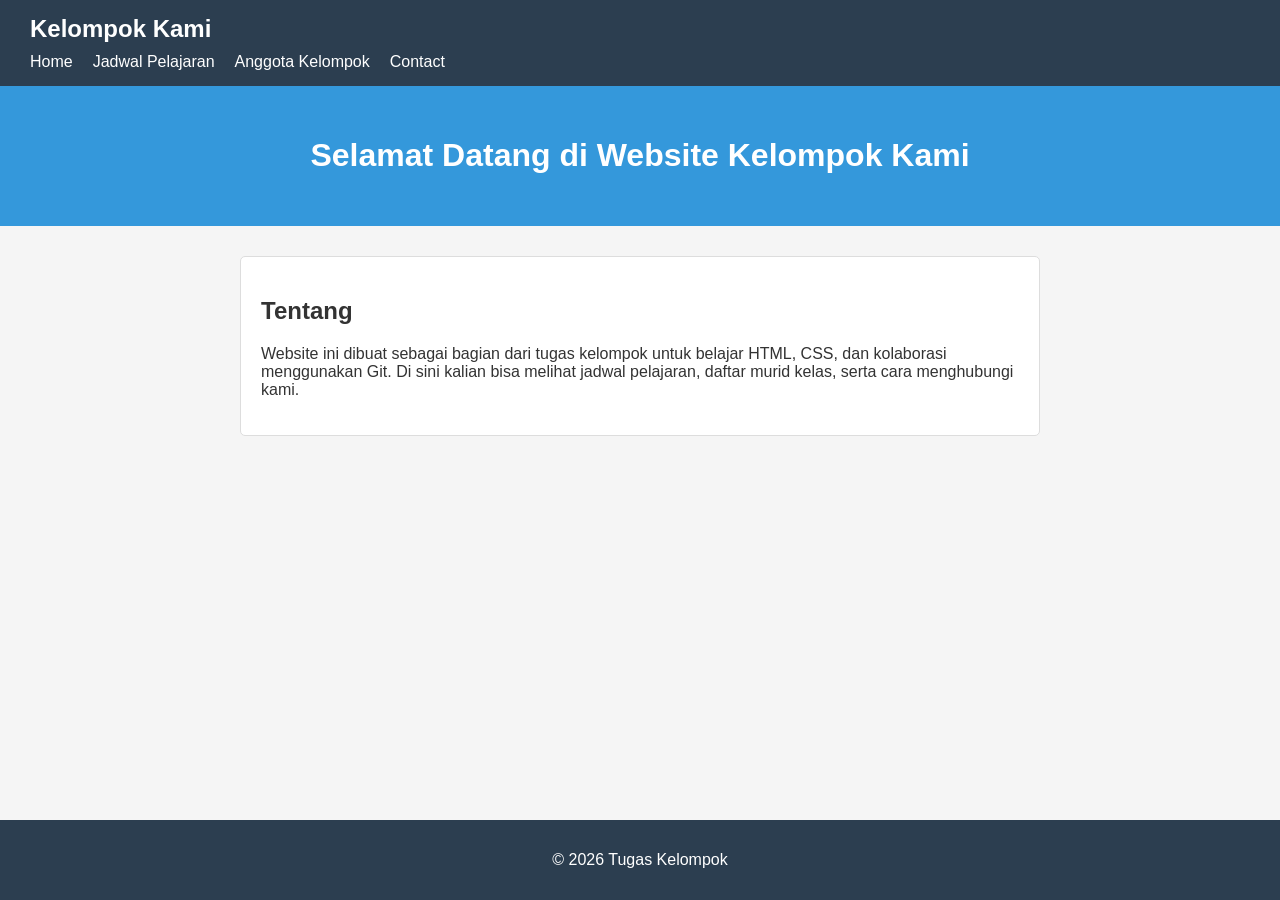
<file: index.html>
<!DOCTYPE html>
<html lang="id">
<head>
  <meta charset="UTF-8">
  <title>Website Kelompok Kami</title>
  <link rel="stylesheet" href="style.css">
</head>
<body>

  <nav>
    <h2>Kelompok Kami</h2>
    <ul>
      <li><a href="index.html">Home</a></li>
      <li><a href="jadwal.html">Jadwal Pelajaran</a></li>
      <li><a href="murid.html">Anggota Kelompok</a></li>
      <li><a href="contact.html">Contact</a></li>
    </ul>
  </nav>

  <header>
    <h1>Selamat Datang di Website Kelompok Kami</h1>
    <p></p>
  </header>

  <main>
    <section>
      <h2>Tentang</h2>
      <p>
        Website ini dibuat sebagai bagian dari tugas kelompok untuk belajar
        HTML, CSS, dan kolaborasi menggunakan Git. Di sini kalian bisa melihat
        jadwal pelajaran, daftar murid kelas, serta cara menghubungi kami.
      </p>
    </section>
  </main>

  <footer>
    <p>&copy; 2026 Tugas Kelompok</p>
  </footer>

</body>
</html>
</file>
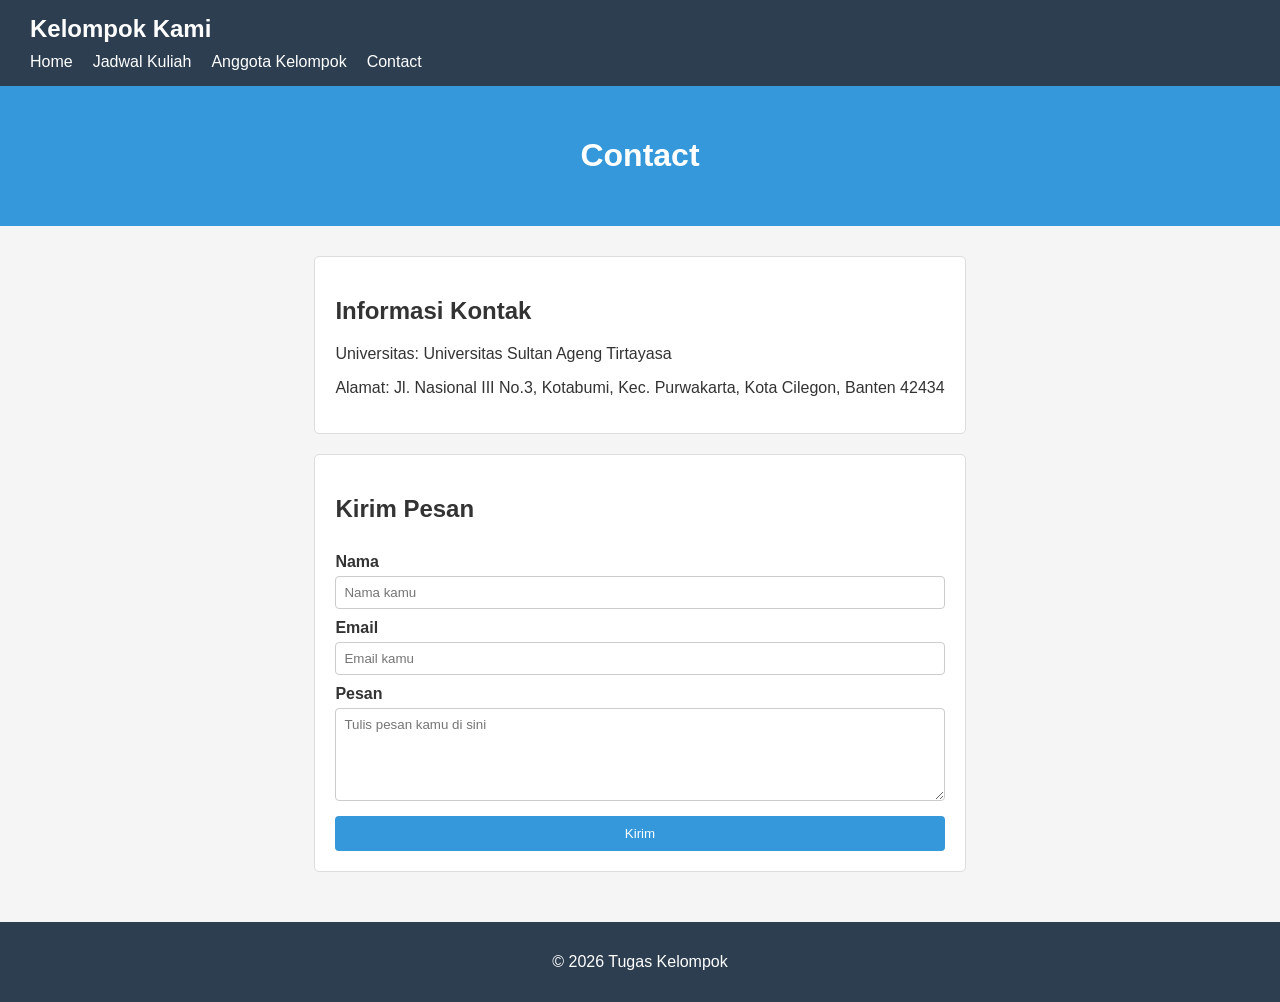
<file: contact.html>
<!DOCTYPE html>
<html lang="id">
<head>
  <meta charset="UTF-8">
  <title>Contact</title>
  <link rel="stylesheet" href="style.css">
</head>
<body>

  <nav>
    <h2>Kelompok Kami</h2>
    <ul>
      <li><a href="index.html">Home</a></li>
      <li><a href="jadwal.html">Jadwal Kuliah</a></li>
      <li><a href="murid.html">Anggota Kelompok</a></li>
      <li><a href="contact.html">Contact</a></li>
    </ul>
  </nav>

  <header>
    <h1>Contact</h1>
  </header>

  <main>
    <section>
      <h2>Informasi Kontak</h2>
      <p>Universitas: Universitas Sultan Ageng Tirtayasa</p>
      <p>Alamat: Jl. Nasional III No.3, Kotabumi, Kec. Purwakarta, Kota Cilegon, Banten 42434</p>
    
    
    </section>

    <section>
      <h2>Kirim Pesan</h2>
      <form action="#">
        <label for="nama">Nama</label>
        <input type="text" id="nama" name="nama" placeholder="Nama kamu">

        <label for="email">Email</label>
        <input type="email" id="email" name="email" placeholder="Email kamu">

        <label for="pesan">Pesan</label>
        <textarea id="pesan" name="pesan" rows="5" placeholder="Tulis pesan kamu di sini"></textarea>

        <button type="submit">Kirim</button>
      </form>
    </section>
  </main>

  <footer>
    <p>&copy; 2026 Tugas Kelompok</p>
  </footer>

</body>
</html>
</file>
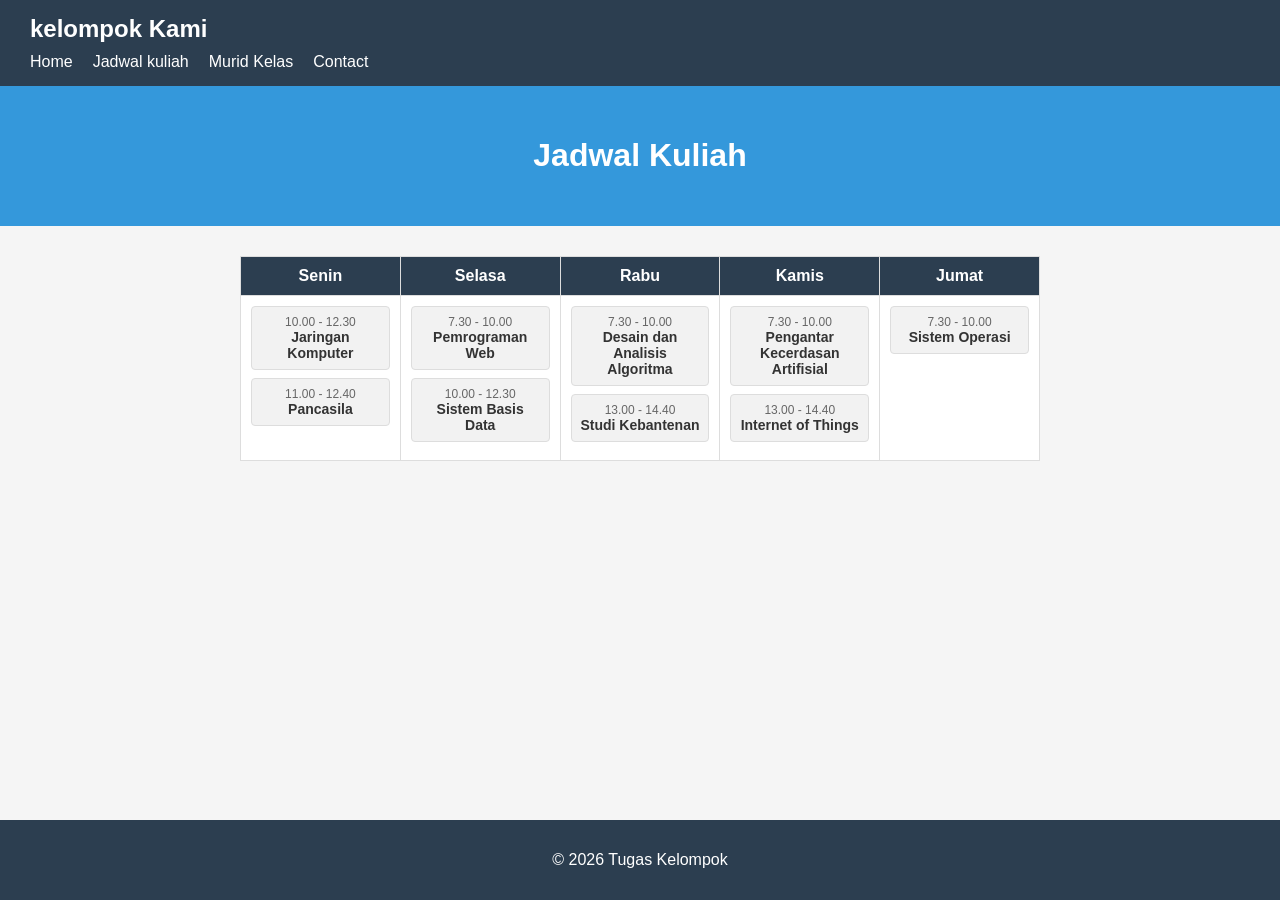
<file: jadwal.html>
<!DOCTYPE html>
<html lang="id">
<head>
  <meta charset="UTF-8">
  <title>Jadwal Kuliah</title>
  <link rel="stylesheet" href="style.css">
</head>
<body>

  <nav>
    <h2>kelompok Kami</h2>
    <ul>
      <li><a href="index.html">Home</a></li>
      <li><a href="jadwal.html">Jadwal kuliah</a></li>
      <li><a href="murid.html">Murid Kelas</a></li>
      <li><a href="contact.html">Contact</a></li>
    </ul>
  </nav>

  <header>
    <h1>Jadwal Kuliah</h1>
  </header>

  <main>
    <table>
      <thead>
        <tr>
          <th>Senin</th>
          <th>Selasa</th>
          <th>Rabu</th>
          <th>Kamis</th>
          <th>Jumat</th>
        </tr>
      </thead>
      <tbody>
        <tr>
          <td>
            <div class="mk-item">
              <span class="mk-jam">10.00 - 12.30</span>
              <span class="mk-nama">Jaringan Komputer</span>
            </div>
            <div class="mk-item">
              <span class="mk-jam">11.00 - 12.40</span>
              <span class="mk-nama">Pancasila</span>
            </div>
          </td>
          <td>
            <div class="mk-item">
              <span class="mk-jam">7.30 - 10.00</span>
              <span class="mk-nama">Pemrograman Web</span>
            </div>
            <div class="mk-item">
              <span class="mk-jam">10.00 - 12.30</span>
              <span class="mk-nama">Sistem Basis Data</span>
            </div>
          </td>
          <td>
            <div class="mk-item">
              <span class="mk-jam">7.30 - 10.00</span>
              <span class="mk-nama">Desain dan Analisis Algoritma</span>
            </div>
            <div class="mk-item">
              <span class="mk-jam">13.00 - 14.40</span>
              <span class="mk-nama">Studi Kebantenan</span>
            </div>
          </td>
          <td>
            <div class="mk-item">
              <span class="mk-jam">7.30 - 10.00</span>
              <span class="mk-nama">Pengantar Kecerdasan Artifisial</span>
            </div>
            <div class="mk-item">
              <span class="mk-jam">13.00 - 14.40</span>
              <span class="mk-nama">Internet of Things</span>
            </div>
          </td>
          <td>
            <div class="mk-item">
              <span class="mk-jam">7.30 - 10.00</span>
              <span class="mk-nama">Sistem Operasi</span>
            </div>
          </td>
        </tr>
      </tbody>
    </table>
  </main>

  <footer>
    <p>&copy; 2026 Tugas Kelompok </p>
  </footer>

</body>
</html>
</file>
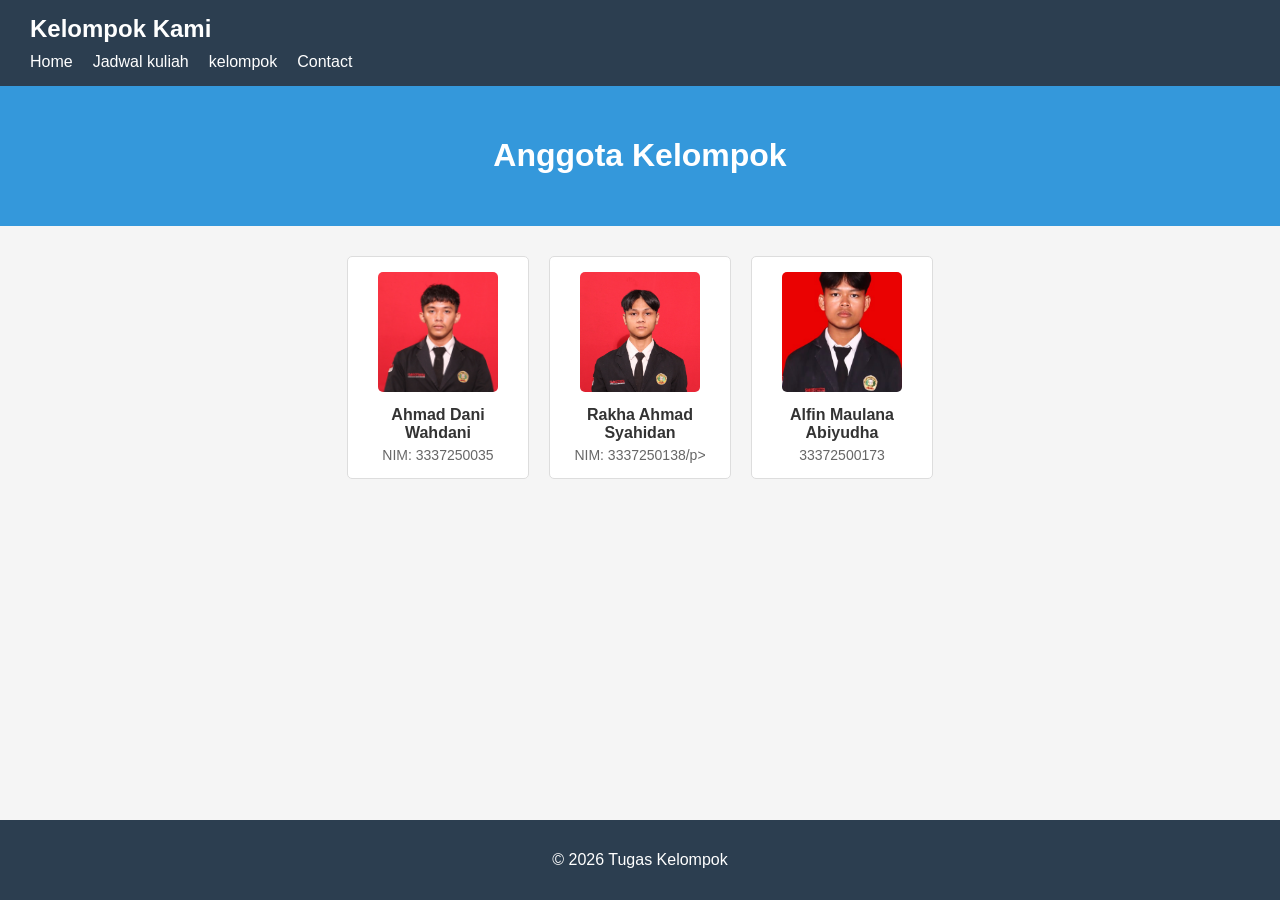
<file: murid.html>
<!DOCTYPE html>
<html lang="id">
<head>
  <meta charset="UTF-8">
  <title>Murid Kelas</title>
  <link rel="stylesheet" href="style.css">
</head>
<body>

  <nav>
    <h2>Kelompok Kami</h2>
    <ul>
      <li><a href="index.html">Home</a></li>
      <li><a href="jadwal.html">Jadwal kuliah</a></li>
      <li><a href="murid.html">kelompok</a></li>
      <li><a href="contact.html">Contact</a></li>
    </ul>
  </nav>

  <header>
    <h1>Anggota Kelompok</h1>
  </header>

  <main>
    <div class="siswa-container">

      <div class="kartu-siswa">
        <img src="dani.jpg" alt="Foto Murid 1">
        <h3>Ahmad Dani Wahdani</h3>
        <p>NIM: 3337250035</p>
      </div>

      <div class="kartu-siswa">
        <img src="Rakha.JPG" alt="Foto Murid 2">
        <h3>Rakha Ahmad Syahidan</h3>
        <p>NIM: 3337250138/p>
      </div>

      <div class="kartu-siswa">
        <img src="alpin.jpg" alt="Foto Murid 3">
        <h3>Alfin Maulana Abiyudha</h3>
        <p>33372500173</p>
      </div>

    </div>
  </main>

  <footer>
    <p>&copy; 2026 Tugas Kelompok</p>
  </footer>

</body>
</html>
</file>
<file: style.css>
html, body {
  height: 100%;
  margin: 0;
  padding: 0;
}

body {
  font-family: Arial, sans-serif;
  background-color: #f5f5f5;
  color: #333333;
  display: flex;
  flex-direction: column;
  min-height: 100vh;
}

nav {
  background-color: #2c3e50;
  padding: 15px 30px;
  color: white;
}

nav h2 {
  margin: 0 0 10px 0;
}

nav ul {
  list-style: none;
  display: flex;
  gap: 20px;
  margin: 0;
  padding: 0;
}

nav ul li a {
  color: white;
  text-decoration: none;
}

nav ul li a:hover {
  text-decoration: underline;
}

header {
  background-color: #3498db;
  color: white;
  padding: 30px;
  text-align: center;
}

main {
  max-width: 800px;
  margin: 30px auto;
  padding: 0 20px;
  flex: 1;
}

section {
  background-color: white;
  border: 1px solid #dddddd;
  border-radius: 5px;
  padding: 20px;
  margin-bottom: 20px;
}

footer {
  text-align: center;
  padding: 15px;
  background-color: #2c3e50;
  color: white;
}

/* --- Jadwal Kuliah --- */
table {
  width: 100%;
  border-collapse: collapse;
  background-color: white;
  table-layout: fixed;
}

th, td {
  border: 1px solid #dddddd;
  padding: 10px;
  text-align: center;
  vertical-align: top;
}

th {
  background-color: #2c3e50;
  color: white;
}

.mk-item {
  background-color: #f2f2f2;
  border: 1px solid #dddddd;
  border-radius: 4px;
  padding: 8px;
  margin-bottom: 8px;
  display: flex;
  flex-direction: column;
}

.mk-jam {
  font-size: 12px;
  color: #666666;
}

.mk-nama {
  font-weight: bold;
  color: #333333;
  font-size: 14px;
}

/* --- Murid Kelas --- */
.siswa-container {
  display: flex;
  flex-wrap: wrap;
  gap: 20px;
  justify-content: center;
}

.kartu-siswa {
  background-color: white;
  border: 1px solid #dddddd;
  border-radius: 5px;
  padding: 15px;
  width: 150px;
  text-align: center;
}

.kartu-siswa img {
  width: 120px;
  height: 120px;
  object-fit: cover;
  border-radius: 5px;
  background-color: #cccccc;
}

.kartu-siswa h3 {
  margin: 10px 0 5px 0;
  font-size: 16px;
}

.kartu-siswa p {
  margin: 0;
  font-size: 14px;
  color: #666666;
}

/* --- Contact --- */
form {
  display: flex;
  flex-direction: column;
}

label {
  margin-top: 10px;
  margin-bottom: 5px;
  font-weight: bold;
}

input, textarea {
  padding: 8px;
  border: 1px solid #cccccc;
  border-radius: 4px;
  font-family: Arial, sans-serif;
}

button {
  margin-top: 15px;
  padding: 10px;
  background-color: #3498db;
  color: white;
  border: none;
  border-radius: 4px;
  cursor: pointer;
}

button:hover {
  background-color: #2980b9;
}
</file>
